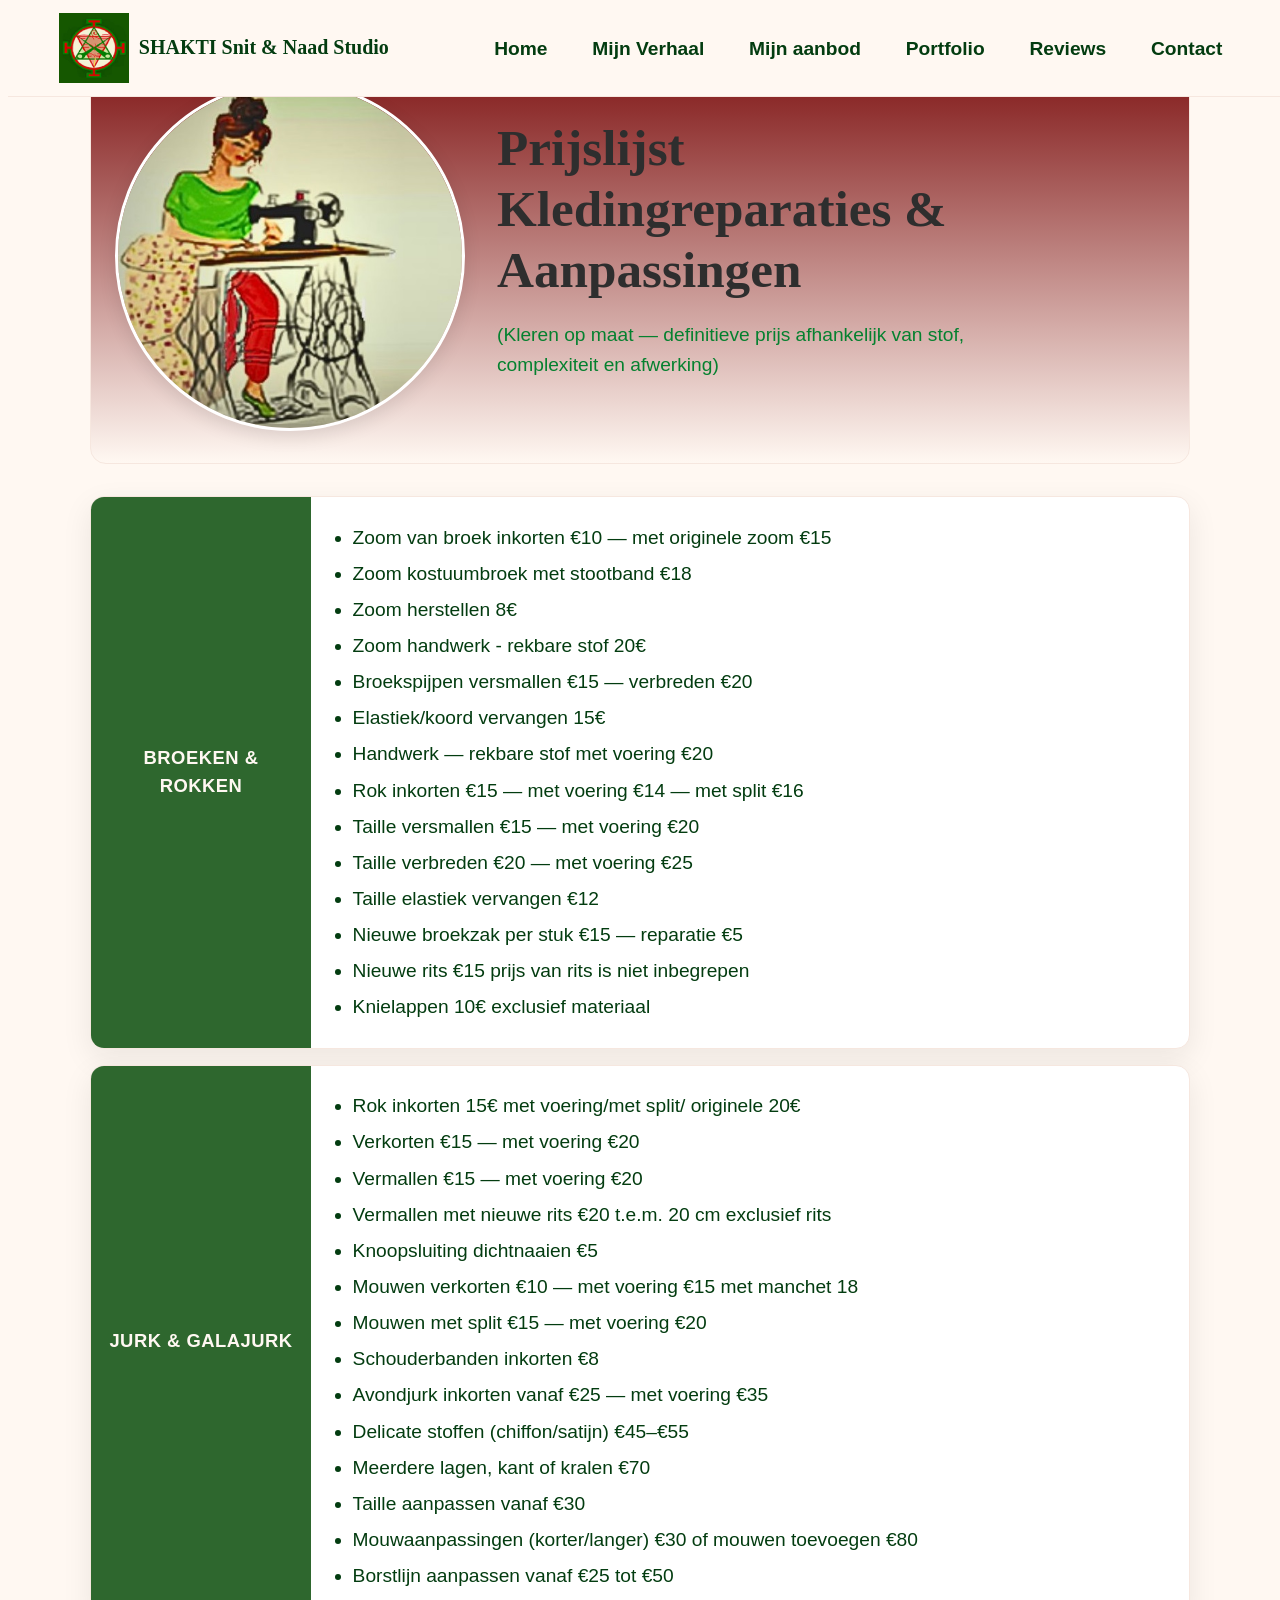
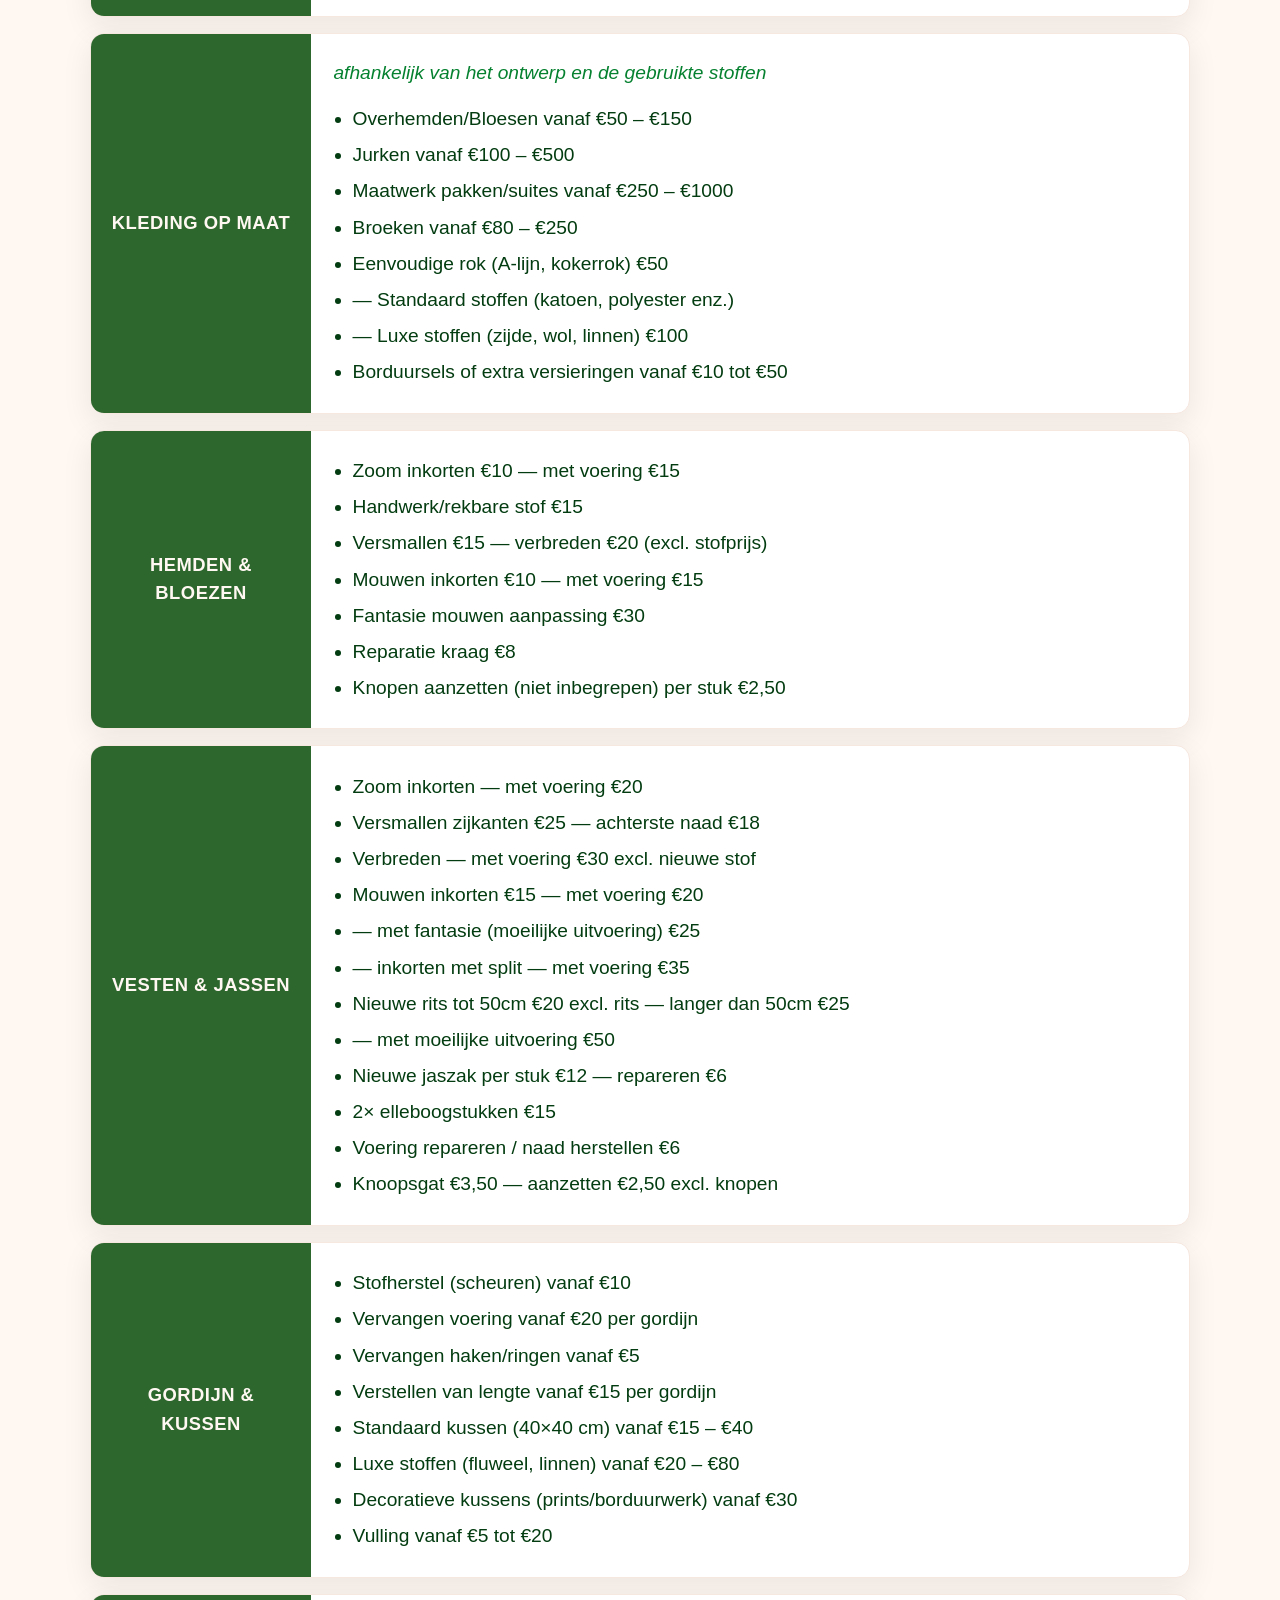
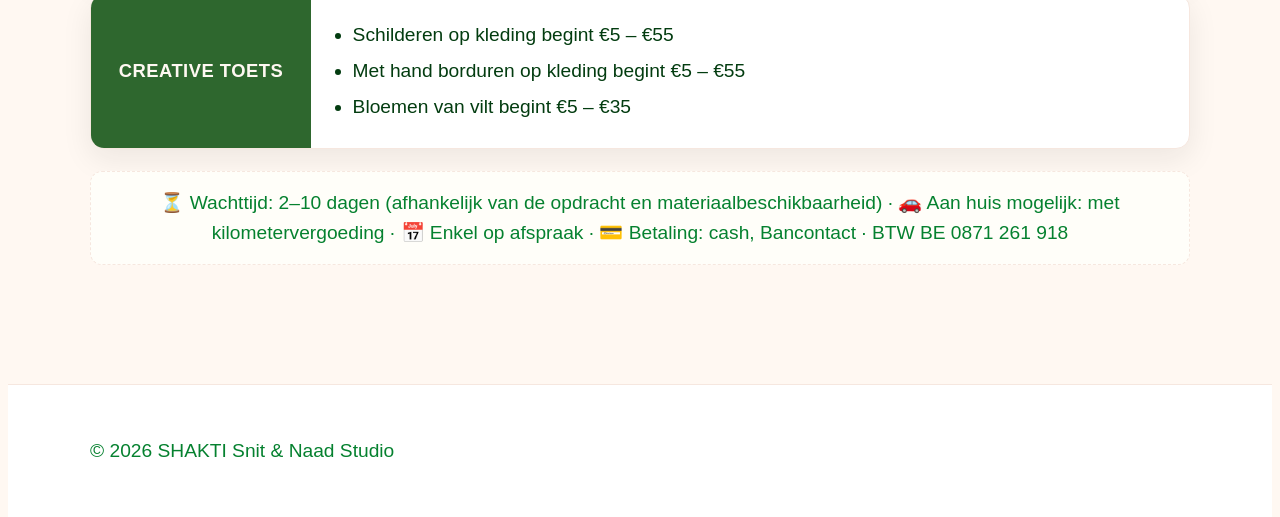
<file: price.html>
<!DOCTYPE html>
<html lang="nl">

<head>
    <meta charset="UTF-8" />
    <meta name="viewport" content="width=device-width, initial-scale=1" />
    <title>Prijslijst — SHAKTI Snit & Naad Studio</title>
    <link rel="stylesheet" href="css/styles.css" />
    <link rel="icon" href="assets/icons/favicon.svg" type="image/svg+xml">
</head>

<body class="price-page">




    <header class="site-header" id="top">
        <a class="brand" href="index.html" aria-label="Naar boven">
            <img src="assets/icons/logo.jpg" alt="" class="brand__logo" width="70" height="70">
            <span class="brand__name">SHAKTI Snit &amp; Naad Studio</span>
        </a>
        <nav class="nav" aria-label="Hoofdmenu">
            <button class="nav__toggle" aria-expanded="false" aria-controls="menu">Menu</button>
            <ul class="nav__list" id="menu">
                <li><a href="index.html">Home</a></li>
                <li><a href="verhaal.html">Mijn Verhaal</a></li>
                <li><a href="index.html#services">Mijn aanbod</a></li>
                <li><a href="index.html#portfolio">Portfolio</a></li>

                <li><a href="index.html#reviews">Reviews</a></li>
                <li><a href="index.html#contact">Contact</a></li>
            </ul>
        </nav>
    </header>

    <main class="section">
        <div class="container">

            <!-- Title block like your photo (soft gradient) -->
            <div class="price-title">
                <img src="assets/img/pop.jpg" alt="Naaiatelier illustratie" class="price-title__img">
                <div class="price-title__text">
                    <h1>Prijslijst<br>Kledingreparaties &amp; Aanpassingen</h1>
                    <p class="muted">(Kleren op maat — definitieve prijs afhankelijk van stof, complexiteit en
                        afwerking)</p>
                </div>
            </div>




            <!-- Section blocks styled to match the sidebar look -->
            <section class="price-block">
                <div class="price-label">BROEKEN &amp; ROKKEN</div>
                <div class="price-content" id="broeken">
                    <ul>
                        <li>Zoom van broek inkorten €10 — met originele zoom €15</li>
                        <li>Zoom kostuumbroek met stootband €18</li>
                        <li>Zoom herstellen 8€</li>
                        <li>Zoom handwerk - rekbare stof 20€</li>
                        <li>Broekspijpen versmallen €15 — verbreden €20</li>
                        <li>Elastiek/koord vervangen 15€</li>
                        <li>Handwerk — rekbare stof met voering €20</li>
                        <li>Rok inkorten €15 — met voering €14 — met split €16</li>
                        <li>Taille versmallen €15 — met voering €20</li>
                        <li>Taille verbreden €20 — met voering €25</li>
                        <li>Taille elastiek vervangen €12</li>
                        <li>Nieuwe broekzak per stuk €15 — reparatie €5</li>
                        <li>Nieuwe rits €15 prijs van rits is niet inbegrepen</li>
                        <li>Knielappen 10€ exclusief materiaal</li>
                    </ul>
                </div>
            </section>

            <section class="price-block" id="jurken">
                <div class="price-label">JURK &amp; GALAJURK</div>
                <div class="price-content">
                    <ul>

                        <li>Rok inkorten 15€ met voering/met split/ originele 20€</li>
                        <li>Verkorten €15 — met voering €20</li>
                        <li>Vermallen €15 — met voering €20</li>
                        <li>Vermallen met nieuwe rits €20 t.e.m. 20 cm exclusief rits</li>
                        <li>Knoopsluiting dichtnaaien €5</li>
                        <li>Mouwen verkorten €10 — met voering €15 met manchet 18</li>
                        <li>Mouwen met split €15 — met voering €20</li>
                        <li>Schouderbanden inkorten €8</li>
                        <li>Avondjurk inkorten vanaf €25 — met voering €35</li>
                        <li>Delicate stoffen (chiffon/satijn) €45–€55</li>
                        <li>Meerdere lagen, kant of kralen €70</li>
                        <li>Taille aanpassen vanaf €30</li>
                        <li>Mouwaanpassingen (korter/langer) €30 of mouwen toevoegen €80</li>
                        <li>Borstlijn aanpassen vanaf €25 tot €50</li>
                    </ul>
                </div>
            </section>

            <section class="price-block" id="opmaat">
                <div class="price-label">KLEDING OP MAAT</div>
                <div class="price-content">
                    <p class="muted side-note">afhankelijk van het ontwerp en de gebruikte stoffen</p>
                    <ul>
                        <li>Overhemden/Bloesen vanaf €50 – €150</li>
                        <li>Jurken vanaf €100 – €500</li>
                        <li>Maatwerk pakken/suites vanaf €250 – €1000</li>
                        <li>Broeken vanaf €80 – €250</li>
                        <li>Eenvoudige rok (A-lijn, kokerrok) €50</li>
                        <li>— Standaard stoffen (katoen, polyester enz.)</li>
                        <li>— Luxe stoffen (zijde, wol, linnen) €100</li>
                        <li>Borduursels of extra versieringen vanaf €10 tot €50</li>
                    </ul>
                </div>
            </section>

            <section class="price-block" id="hemden">
                <div class="price-label">HEMDEN &amp; BLOEZEN</div>
                <div class="price-content">
                    <ul>
                        <li>Zoom inkorten €10 — met voering €15</li>
                        <li>Handwerk/rekbare stof €15</li>
                        <li>Versmallen €15 — verbreden €20 (excl. stofprijs)</li>
                        <li>Mouwen inkorten €10 — met voering €15</li>
                        <li>Fantasie mouwen aanpassing €30</li>
                        <li>Reparatie kraag €8</li>
                        <li>Knopen aanzetten (niet inbegrepen) per stuk €2,50</li>
                    </ul>
                </div>
            </section>

            <section class="price-block" id="vesten">
                <div class="price-label">VESTEN &amp; JASSEN</div>
                <div class="price-content">
                    <ul>
                        <li>Zoom inkorten — met voering €20</li>
                        <li>Versmallen zijkanten €25 — achterste naad €18</li>
                        <li>Verbreden — met voering €30 excl. nieuwe stof</li>
                        <li>Mouwen inkorten €15 — met voering €20</li>
                        <li>— met fantasie (moeilijke uitvoering) €25</li>
                        <li>— inkorten met split — met voering €35</li>
                        <li>Nieuwe rits tot 50cm €20 excl. rits — langer dan 50cm €25</li>
                        <li>— met moeilijke uitvoering €50</li>
                        <li>Nieuwe jaszak per stuk €12 — repareren €6</li>
                        <li>2× elleboogstukken €15</li>
                        <li>Voering repareren / naad herstellen €6</li>
                        <li>Knoopsgat €3,50 — aanzetten €2,50 excl. knopen</li>
                    </ul>
                </div>
            </section>

            <section class="price-block" id="gordijnen">
                <div class="price-label">GORDIJN &amp; KUSSEN</div>
                <div class="price-content">
                    <ul>
                        <li>Stofherstel (scheuren) vanaf €10</li>
                        <li>Vervangen voering vanaf €20 per gordijn</li>
                        <li>Vervangen haken/ringen vanaf €5</li>
                        <li>Verstellen van lengte vanaf €15 per gordijn</li>
                        <li>Standaard kussen (40×40 cm) vanaf €15 – €40</li>
                        <li>Luxe stoffen (fluweel, linnen) vanaf €20 – €80</li>
                        <li>Decoratieve kussens (prints/borduurwerk) vanaf €30</li>
                        <li>Vulling vanaf €5 tot €20</li>
                    </ul>
                </div>
            </section>

            <section class="price-block">
                <div class="price-label">CREATIVE TOETS</div>
                <div class="price-content">
                    <ul>
                        <li>Schilderen op kleding begint €5 – €55</li>
                        <li>Met hand borduren op kleding begint €5 – €55</li>
                        <li>Bloemen van vilt begint €5 – €35</li>
                    </ul>
                </div>
            </section>

            <p class="muted foot-note">
                ⏳ Wachttijd: 2–10 dagen (afhankelijk van de opdracht en materiaalbeschikbaarheid) ·
                🚗 Aan huis mogelijk: met kilometervergoeding ·
                📅 Enkel op afspraak ·
                💳 Betaling: cash, Bancontact ·
                BTW BE 0871 261 918
            </p>
        </div>
    </main>

    <footer class="site-footer">
        <div class="container">
            <p class="muted small">© <span id="year"></span> SHAKTI Snit &amp; Naad Studio</p>
        </div>
    </footer>

    <script src="js/script.js" defer></script>
</body>

</html>
</file>
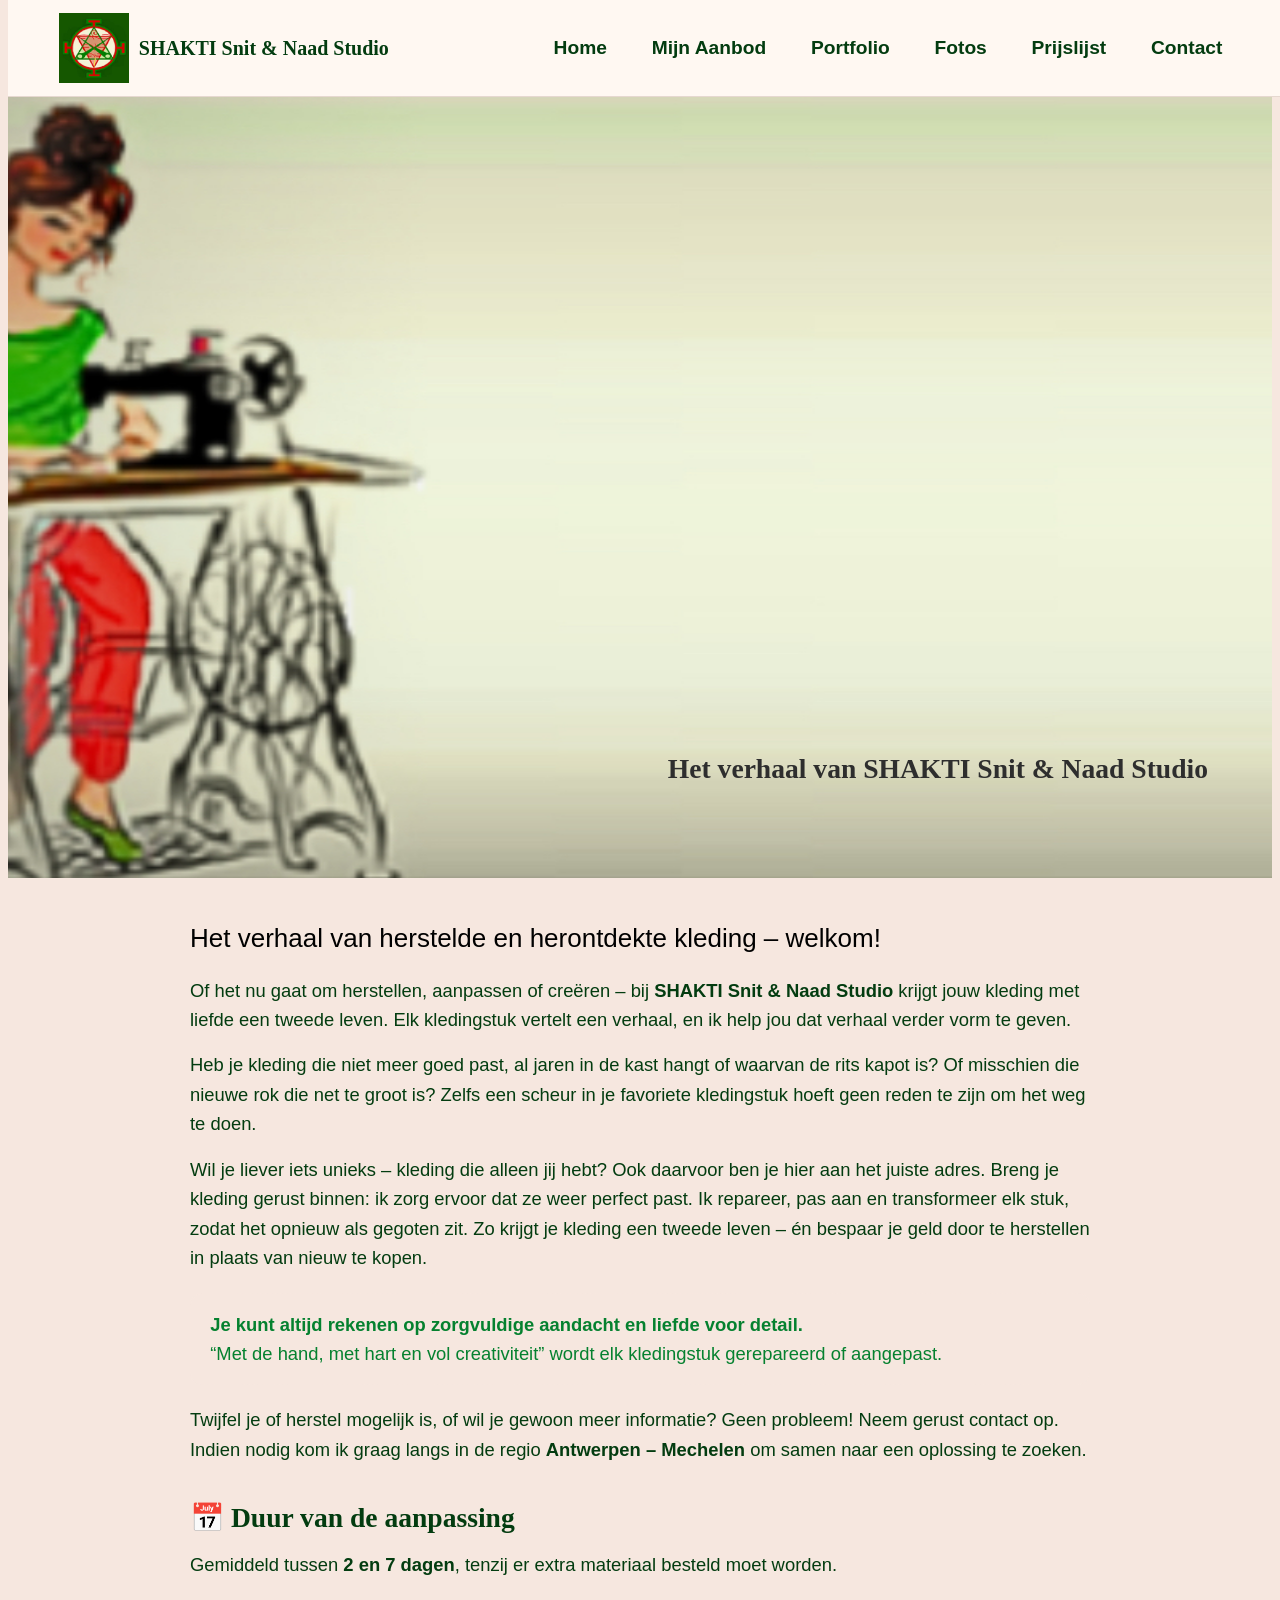
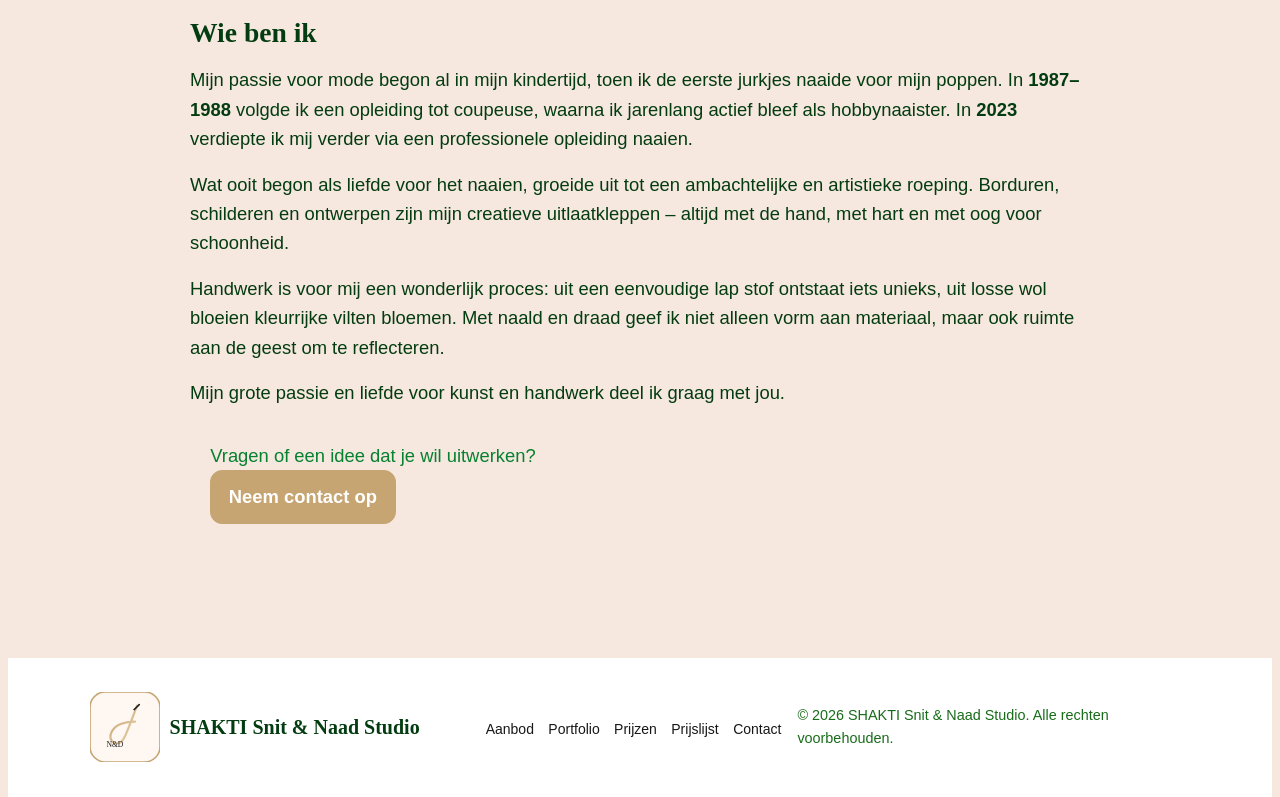
<file: verhaal.html>
<!DOCTYPE html>
<html lang="nl">

<head>
    <meta charset="UTF-8" />
    <meta name="viewport" content="width=device-width, initial-scale=1" />
    <title>Het Verhaal — SHAKTI Snit & Naad Studio</title>
    <link rel="stylesheet" href="css/styles.css" />
    <link rel="icon" href="assets/icons/favicon.svg" type="image/svg+xml">

    <!-- Kleine, lokale typografie-aanpassingen voor deze pagina -->
    <style>
        body {
            font-family: "Gabriola", "Segoe UI", sans-serif;
            color: var(--ink);
            background: #f6e7df;
            line-height: 1.6;
            font-size: 1.15rem;
        }

        .story-hero {
            min-height: 87%;
            display: flex;
            justify-content: flex-end;
            align-items: end;
            padding: 4rem;
            color: #fff;
            background: url("assets/img/verhaal.jpg") center/cover no-repeat;
            margin-top: 95px;

        }


        .story-hero h1 {
            font-family: "Lucida Calligraphy", "Lucida Handwriting", cursive;

        }

        .prose {
            max-width: 900px;
            margin-inline: auto;
        }

        .prose p {
            margin: 0 0 1rem;
        }

        .prose h2 {
            font-family: "Lucida Calligraphy", "Lucida Handwriting", cursive;
            margin: 2rem 0 .6rem;
        }

        .callout {
            /* background: rgb(249, 224, 211); */
            border: 1px dashed var(--pale);
            border-radius: 12px;
            padding: 1rem 1.2rem;
            color: var(--ink-2);
            margin: 1.25rem 0;
        }

        .quote {


            color: black;
            font-size: 26px;
        }
    </style>
</head>

<body class="story">
    <!-- Header (zelfde structuur als je site) -->
    <header class="site-header" id="top">
        <a class="brand" href="index.html" aria-label="Terug naar home">
            <img src="assets/icons/logo.jpg" alt="" class="brand__logo" width="70" height="70">
            <span class="brand__name">SHAKTI Snit &amp; Naad Studio</span>
        </a>
        <nav class="nav" aria-label="Hoofdmenu">
            <button class="nav__toggle" aria-expanded="false" aria-controls="menu">Menu</button>
            <ul class="nav__list" id="menu">
                <li><a href="index.html">Home</a></li>

                <li><a href="index.html#services">Mijn Aanbod</a></li>
                <li><a href="index.html#portfolio">Portfolio</a></li>
                <li><a href="index.html#fotos">Fotos</a></li>
                <li><a href="price.html">Prijslijst</a></li>
                <li><a href="index.html#contact">Contact</a></li>
            </ul>
        </nav>
    </header>

    <!-- Hero / banner voor het verhaal -->
    <section class="story-hero">
        <h1>Het verhaal van SHAKTI Snit &amp; Naad Studio</h1>
    </section>

    <main class="section">
        <div class="container prose">

            <p class="quote">Het verhaal van herstelde en herontdekte kleding – welkom!</p>

            <p>
                Of het nu gaat om herstellen, aanpassen of creëren – bij <strong>SHAKTI Snit &amp; Naad Studio</strong>
                krijgt jouw kleding met liefde een tweede leven. Elk kledingstuk vertelt een verhaal, en ik help jou dat
                verhaal
                verder vorm te geven.
            </p>

            <p>
                Heb je kleding die niet meer goed past, al jaren in de kast hangt of waarvan de rits kapot is?
                Of misschien die nieuwe rok die net te groot is? Zelfs een scheur in je favoriete kledingstuk hoeft geen
                reden
                te zijn om het weg te doen.
            </p>

            <p>
                Wil je liever iets unieks – kleding die alleen jij hebt? Ook daarvoor ben je hier aan het juiste adres.
                Breng je kleding gerust binnen: ik zorg ervoor dat ze weer perfect past. Ik repareer, pas aan en
                transformeer
                elk stuk, zodat het opnieuw als gegoten zit. Zo krijgt je kleding een tweede leven – én bespaar je geld
                door te
                herstellen in plaats van nieuw te kopen.
            </p>

            <div class="callout">
                <strong>Je kunt altijd rekenen op zorgvuldige aandacht en liefde voor detail.</strong><br>
                “Met de hand, met hart en vol creativiteit” wordt elk kledingstuk gerepareerd of aangepast.
            </div>

            <p>
                Twijfel je of herstel mogelijk is, of wil je gewoon meer informatie? Geen probleem!
                Neem gerust contact op. Indien nodig kom ik graag langs in de regio <strong>Antwerpen –
                    Mechelen</strong> om samen
                naar een oplossing te zoeken.
            </p>

            <h2>📅 Duur van de aanpassing</h2>
            <p>Gemiddeld tussen <strong>2 en 7 dagen</strong>, tenzij er extra materiaal besteld moet worden.</p>

            <h2>Wie ben ik</h2>
            <p>
                Mijn passie voor mode begon al in mijn kindertijd, toen ik de eerste jurkjes naaide voor mijn poppen.
                In <strong>1987–1988</strong> volgde ik een opleiding tot coupeuse, waarna ik jarenlang actief bleef als
                hobbynaaister.
                In <strong>2023</strong> verdiepte ik mij verder via een professionele opleiding naaien.
            </p>
            <p>
                Wat ooit begon als liefde voor het naaien, groeide uit tot een ambachtelijke en artistieke roeping.
                Borduren, schilderen en ontwerpen zijn mijn creatieve uitlaatkleppen – altijd met de hand, met hart en
                met oog
                voor schoonheid.
            </p>
            <p>
                Handwerk is voor mij een wonderlijk proces: uit een eenvoudige lap stof ontstaat iets unieks,
                uit losse wol bloeien kleurrijke vilten bloemen. Met naald en draad geef ik niet alleen vorm aan
                materiaal,
                maar ook ruimte aan de geest om te reflecteren.
            </p>
            <p>
                Mijn grote passie en liefde voor kunst en handwerk deel ik graag met jou.
            </p>

            <p class="callout" id="contact">
                Vragen of een idee dat je wil uitwerken? <br>
                <a class="btn btn--primary" href="index.html#contact">Neem contact op</a>
            </p>

        </div>
    </main>

    <footer class="site-footer">
        <div class="container footer__grid">
            <a class="brand" href="#top">
                <img src="assets/icons/logo.svg" alt="" class="brand__logo" width="32" height="32">
                <span class="brand__name">SHAKTI Snit &amp; Naad Studio</span>
            </a>
            <nav aria-label="Voettekst">
                <ul class="footer__links">
                    <li><a href="index.html#services">Aanbod</a></li>
                    <li><a href="index.html#portfolio">Portfolio</a></li>
                    <li><a href="index.html#pricing">Prijzen</a></li>
                    <li><a href="price.html">Prijslijst</a></li>
                    <li><a href="index.html#contact">Contact</a></li>
                </ul>
            </nav>
            <p class="muted small">© <span id="year"></span> SHAKTI Snit &amp; Naad Studio. Alle rechten voorbehouden.
            </p>
        </div>
    </footer>

    <script src="js/script.js" defer></script>
</body>

</html>
</file>
<file: css/styles.css>
/* Merk: Naald & Draad
   Kleuren: antraciet #1f1f1f, crème #fff8f2, poeder #f6e7df, accent (goud) #c6a572
   Fonts: Playfair Display (koppen), Inter (tekst)
*/
:root {
  --bg: #fff8f2;
  --surface: #ffffff;
  --ink: #033c10;
  --ink-2: #05812f;
  --muted: #186c19;
  --pale: #f6e7df;
  --accent: #c6a572;
  --ring: rgba(198, 165, 114, 0.45);
  --radius: 14px;
  --shadow: 0 10px 30px rgba(31, 31, 31, 0.08);
}

/* ===== TYPOGRAFIE AANPASSING ===== */

/* Standaard bodytekst: Gabriola */
body {
  font-family: "Gabriola", "Segoe UI", sans-serif;
  color: var(--ink);
  background: #fff8f2;

  font-size: 20px;
}

/* Titels: Lucida Calligraphy */
h1,
h2,
h3,
.section__title,
.brand__name {
  font-family: "Lucida Calligraphy", "Lucida Handwriting", cursive;
}

/* Knoppen, kleine tekst en lijstjes gebruiken ook Gabriola */
p,
li,
a,
button,
input,
textarea {
  font-family: "Gabriola", "Segoe UI", sans-serif;
}

/* Extra elegantie: licht cursieve stijl voor citaten */
blockquote {
  font-family: "Lucida Calligraphy", cursive;
  font-style: italic;
}

/* Maak titels iets zachter van kleur en groter */
h1,
.section__title {
  color: #2e2e2e;
}

* {
  box-sizing: border-box;
}
html,
body {
  height: 100%;
}
html {
  scroll-behavior: smooth;
}

.container {
  width: min(1100px, 92%);
  margin-inline: auto;
}

.site-header {
  position: fixed;
  width: 100%;
  top: 0;
  z-index: 50;
  /* backdrop-filter: saturate(1.2) blur(10px); */
  background: #fff8f2;
  border-bottom: 1px solid color-mix(in oklab, var(--pale), #000 5%);
  display: flex;
  align-items: center;
  justify-content: space-between;
  padding: 0.8rem 4vw;
}
.brand {
  display: flex;
  align-items: center;
  gap: 0.6rem;
  text-decoration: none;
  color: inherit;
  font-weight: 600;
}
.brand__name {
  font-size: 20px;
  padding-right: 50px;
}

.nav__toggle {
  display: none;
}
.nav__list {
  display: flex;
  gap: 1rem;
  list-style: none;
  margin: 0;
  padding: 0;
}
.nav__list a {
  padding: 0.6rem 0.9rem;
  border-radius: 10px;
  text-decoration: none;
  color: var(--ink);
}
.nav__list a:hover,
.nav__list a:focus-visible {
  background: var(--pale);
  outline: none;
}

.hero {
  min-height: 87vh;
  background-image: url("../assets/img/logo-banner.jpg"); /* or logo55.png if that’s your file */
  background-size: contain;
  background-color: #fff8f2;
  background-repeat: no-repeat;
  margin-top: 95px;
}

.hero__media img {
  width: 100%;
  height: 100%;
  object-fit: cover;
}

.badges {
  padding: 0.8rem 4vw 0;
}
.badges__list {
  display: flex;
  flex-wrap: wrap;
  gap: 0.6rem;
  list-style: none;
  margin: 0;
  padding: 0;
}
.badge {
  display: inline-flex;
  align-items: center;
  gap: 0.5rem;
  background: var(--surface);
  border: 1px solid var(--pale);
  padding: 0.45rem 0.7rem;
  border-radius: 999px;
  color: var(--muted);
}

.section {
  padding: 40px 0;
  padding-bottom: 100px;
}
.section--alt {
  background: #f6e7df;
}
.section__title {
  font-size: 28px;
  margin: 0 0 1.6rem;
}

.grid {
  display: grid;
  gap: 1.2rem;
}
.cards {
  grid-template-columns: repeat(2, 1fr);
}
.card {
  background: var(--surface);
  border: 1px solid color-mix(in oklab, var(--pale), #000 6%);
  border-radius: var(--radius);
  padding: 1.2rem;
  box-shadow: var(--shadow);
}
.card--soft {
  border: 1px solid color-mix(in oklab, var(--pale), #000 3%);
  box-shadow: none;
  background: color-mix(in oklab, var(--surface), #fff8f2 40%);
}

.list-check {
  padding: 0;
  margin: 0.6rem 0 0;
  list-style: none;
}
.list-check li {
  padding-left: 1.4rem;
  position: relative;
  margin: 0.35rem 0;
}
.list-check li::before {
  content: "✓";
  position: absolute;
  left: 0;
  top: 0;
  color: var(--accent);
}

.gallery {
  grid-template-columns: repeat(6, 1fr);
}
.gallery__item {
  border-radius: 12px;
  overflow: hidden;
  border: 1px solid var(--pale);
  box-shadow: var(--shadow);
}
.gallery__item img {
  display: block;
  width: 100%;
  height: 100%;
  object-fit: cover;
  transition: transform 0.4s;
}
.gallery__item:hover img {
  transform: scale(1.05);
}

.pricing {
  display: grid;
  grid-template-columns: repeat(auto-fit, minmax(260px, 1fr));
  gap: 1.5rem;
}

.link-card {
  display: block;
  text-decoration: none;
  color: inherit;
  background: #fff8f2;
  border: 1px solid var(--pale, #eee);
  border-radius: 14px;
  padding: 1.5rem;
  text-align: center;
  box-shadow: 0 2px 10px rgba(0, 0, 0, 0.05);
  transition:
    transform 0.25s ease,
    box-shadow 0.25s ease;
}

.link-card:hover {
  transform: translateY(-4px);
  box-shadow: 0 6px 20px rgba(0, 0, 0, 0.1);
  background: #fffaf4;
}

.link-card h3 {
  font-size: 1.2rem;
  margin-bottom: 0.4rem;
}

.link-card .price {
  color: #b55;
  font-weight: 600;
  margin-bottom: 0.4rem;
}

.link-card p.small {
  color: #777;
}

/* .price-item {
  background: var(--surface);
  border: 1px solid var(--pale);
  padding: 1rem;
  border-radius: 12px;
  text-align: center;
}
.price {
  font-size: 1.35rem;
  font-weight: 700;
  color: var(--accent);
  margin: 0.4rem 0 0;
} */

.reviews {
  display: grid;
  grid-template-columns: repeat(3, 1fr);
  gap: 1rem;
}
.review {
  background: var(--surface);
  border: 1px solid var(--pale);
  border-radius: 12px;
  padding: 1rem;
}
.review blockquote {
  margin: 0 0 0.6rem;
  font-family: "Playfair Display", serif;
}

.contact {
  display: grid;
  grid-template-columns: 1fr 1fr;
  gap: 1.2rem;
}
.contact-auto-img {
  display: block;
  width: 100%;
  max-width: 520px;
  margin: 1.5rem auto 0;
  border-radius: 14px;
  border: 1px solid var(--pale);
  box-shadow: var(--shadow);
  object-fit: cover;
}
.form {
  display: grid;
  gap: 0.8rem;
  background: var(--surface);
  border: 1px solid var(--pale);
  padding: 1rem;
  border-radius: 12px;
  box-shadow: var(--shadow);
}
label {
  display: grid;
  gap: 0.35rem;
  font-weight: 500;
}
input,
textarea {
  border: 1px solid color-mix(in oklab, var(--pale), #000 10%);
  border-radius: 10px;
  padding: 0.7rem 0.85rem;
  font: inherit;
  background: #fff;
}
input:focus-visible,
textarea:focus-visible {
  outline: 2px solid var(--ring);
  border-color: var(--accent);
}

.map-embed iframe {
  width: 100%;
  min-height: 320px;
  border: 0;
  border-radius: 12px;
  box-shadow: var(--shadow);
}
.muted {
  color: var(--muted);
}
.small {
  font-size: 0.9rem;
}

.btn {
  display: inline-block;
  padding: 0.7rem 1.1rem;
  border-radius: 12px;
  text-decoration: none;
  font-weight: 600;
  border: 1px solid var(--accent);
}
.btn--primary {
  background: var(--accent);
  color: #fff;
  border-color: var(--accent);
}
.btn--primary:hover {
  filter: brightness(0.96);
}
.btn--ghost {
  background: transparent;
  color: var(--ink);
  border-color: var(--pale);
}
.btn--ghost:hover {
  background: var(--pale);
}

.site-footer {
  padding: 2rem 0;
  background: #fff;
  border-top: 1px solid var(--pale);
  /* font-size: 16px; */
}
.footer__grid {
  display: grid;
  grid-template-columns: auto 1fr auto;
  align-items: center;
  gap: 1rem;
}
.footer__links {
  display: flex;
  gap: 0.9rem;
  list-style: none;
  margin: 0;
  padding: 0;
}
.footer__links a {
  color: rgb(23, 23, 23);
  text-decoration: none;
  font-size: 14px;
}

.to-top {
  position: fixed;
  right: 1rem;
  bottom: 1rem;
  width: 42px;
  height: 42px;
  border-radius: 50%;
  border: 1px solid var(--pale);
  background: #fff;
  box-shadow: var(--shadow);
  cursor: pointer;
  display: grid;
  place-items: center;
  opacity: 0;
  transform: translateY(8px);
  transition: 0.3s;
  z-index: 60;
}

/* ===== VIDEO MODAL ===== */
.gallery__video video {
  width: 100%;
  height: 100%;
  object-fit: cover;
  cursor: pointer;
}

.video-modal {
  position: fixed;
  inset: 0;
  z-index: 9999;
  display: none;
}

.video-modal.active {
  display: block;
}

.video-modal__overlay {
  position: absolute;
  inset: 0;
  background: rgba(0, 0, 0, 0.75);
}

.video-modal__content {
  position: relative;
  max-width: 350px;
  margin: 5vh auto;
  background: #000;
  border-radius: 14px;
  overflow: hidden;
  box-shadow: 0 20px 60px rgba(0, 0, 0, 0.4);
  z-index: 1;
}

.video-modal__content video {
  width: 100%;
  height: auto;
  display: block;
}

.video-modal__close {
  position: absolute;
  top: 10px;
  right: 14px;
  font-size: 2rem;
  color: #fff;
  background: none;
  border: none;
  cursor: pointer;
  z-index: 2;
}

/* Mobile */
@media (max-width: 768px) {
  .video-modal__content {
    margin: 10vh 1rem;
  }
}

/* Mobile Nav */
@media (max-width: 640px) {
  .nav__toggle {
    display: block;
    border: 1px solid var(--pale);
    background: #fff;
    border-radius: 10px;
    padding: 0.5rem 0.7rem;
  }
  .nav__list {
    display: none;
    flex-direction: column;
    position: absolute;
    right: 4vw;
    top: 64px;
    background: #fff;
    border: 1px solid var(--pale);
    border-radius: 12px;
    box-shadow: var(--shadow);
    padding: 0.6rem;
    width: 60vw;
    max-width: 320px;
  }
  .nav.is-open .nav__list {
    display: flex;
  }
}

/* Responsive */
@media (max-width: 980px) {
  .hero {
    grid-template-columns: 1fr;
    gap: 1rem;
  }
  .cards {
    grid-template-columns: 1fr 1fr;
  }
  .gallery {
    grid-template-columns: repeat(3, 1fr);
  }
  .pricing {
    grid-template-columns: 1fr 1fr;
  }
  .reviews {
    grid-template-columns: 1fr 1fr;
  }
  .contact {
    grid-template-columns: 1fr;
  }
  .footer__grid {
    grid-template-columns: 1fr;
    text-align: center;
  }
}

/* Reduced motion */
@media (prefers-reduced-motion: reduce) {
  * {
    scroll-behavior: auto;
  }
  .gallery__item img {
    transition: none;
  }
}

/* === Pricing detail page === */
.price-page .site-header {
  border-bottom: 1px solid var(--pale);
}
.price-title {
  text-align: center;
  padding: 2rem 1rem;
  border-radius: 16px;
  margin-bottom: 1.5rem;
  background: linear-gradient(180deg, #c2250a, #fff8f2);
  border: 1px solid var(--pale);
}
.price-title h1 {
  margin: 0.2rem 0 0.6rem;
  /* font-family: "Playfair Display", serif; */
}
.price-photos {
  display: grid;
  grid-template-columns: 1fr 1fr;
  gap: 1rem;
  margin: 1rem 0 2rem;
}
.price-photos img {
  width: 100%;
  height: auto;
  display: block;
  border-radius: 12px;
  box-shadow: 0 8px 22px rgba(0, 0, 0, 0.08);
  border: 1px solid var(--pale);
}

/* Sidebar-look blocks */
.price-block {
  display: grid;
  grid-template-columns: 220px 1fr;
  background: #fff;
  border: 1px solid var(--pale);
  border-radius: 14px;
  overflow: hidden;
  margin: 1rem 0;
  box-shadow: var(--shadow);
}
.price-label {
  background: #2e672e; /* soft mint like your photo */
  color: #060a06;
  font-weight: 700;
  letter-spacing: 0.5px;
  display: flex;
  align-items: center;
  justify-content: center;
  padding: 1rem;
  text-align: center;
  font-variant: small-caps;
}
.price-content {
  padding: 1.2rem 1.4rem;
}
.price-content ul {
  margin: 0;
  padding-left: 1.2rem;
}
.price-content li {
  margin: 0.4rem 0;
}

.side-note {
  margin: 0.3rem 0 1rem;
  font-style: italic;
}

.foot-note {
  margin-top: 1.4rem;
  padding: 1rem 1.2rem;
  text-align: center;
  background: #fffef9;
  border: 1px dashed var(--pale);
  border-radius: 12px;
}

/* Responsive */
@media (max-width: 900px) {
  .price-photos {
    grid-template-columns: 1fr;
  }
  .price-block {
    grid-template-columns: 1fr;
  }
  .price-label {
    justify-content: flex-start;
    padding-left: 1rem;
  }
}

.price-title {
  display: flex;
  align-items: center;
  justify-content: flex-start; /* image + text aligned to the left */
  gap: 2rem;
  flex-wrap: wrap;
  text-align: left;
  padding: 2rem 3rem; /* add more side space for breathing room */
  border-radius: 16px;
  background: linear-gradient(180deg, #7c0f0f, #fff8f2);
  border: 1px solid var(--pale);
  margin-bottom: 2rem;
  position: relative;
}

/* move image close to the left edge */
.price-title__img {
  width: 350px;
  height: 350px;
  border-radius: 50%;
  object-fit: cover;
  box-shadow: 0 6px 18px rgba(0, 0, 0, 0.1);
  border: 3px solid #fff;
  margin-left: -1.5rem; /* pushes image visually towards border */
}

.price-title__text {
  max-width: 520px;
}

.price-title__text h1 {
  margin: 0.2rem 0 0.6rem;
  /* font-family: "Playfair Display", serif; */
  line-height: 1.2;
}

.price-title__text p {
  font-size: 0.95rem;
  color: var(--muted);
}

/* Responsive */
@media (max-width: 768px) {
  .price-title {
    flex-direction: column;
    align-items: center;
    text-align: center;
    padding: 1.5rem;
  }

  .price-title__img {
    margin-left: 0; /* reset on mobile */
  }

  .price-title__text {
    max-width: 90%;
  }
}

/* === DEFINITIEVE AANPASSINGEN NA CONTROLE === */
html {
  scroll-padding-top: 105px;
}

body {
  line-height: 1.55;
  overflow-x: hidden;
}

.site-header {
  min-height: 95px;
  gap: 1rem;
}

.brand__logo {
  flex: 0 0 auto;
  width: 70px;
  height: 70px;
  object-fit: contain;
}

.brand__name {
  white-space: nowrap;
}

.nav__list {
  align-items: center;
}

.nav__list a {
  color: var(--ink);
  font-size: 1.2rem;
  font-weight: 700;
  text-decoration: none;
}

.hero,
.story-hero {
  margin-top: 95px;
}

.gallery__item,
.photos-grid img {
  min-height: 145px;
}

.photos-grid {
  display: grid;
  grid-template-columns: repeat(6, minmax(0, 1fr));
  gap: 1.2rem;
}

.photos-grid img {
  display: block;
  width: 100%;
  aspect-ratio: 1 / 1;
  object-fit: cover;
  border-radius: 12px;
  border: 1px solid var(--pale);
  box-shadow: var(--shadow);
  background: #fff;
}

.contact__details a[href^="tel"] {
  text-decoration: none;
  color: var(--ink-2);
}

#pricing .muted,
#pricing .small,
.price-page p,
.price-content p,
.price-title__text p,
.foot-note,
.side-note {
  color: var(--ink-2);
}

#pricing p,
.price-page p,
.price-content,
.price-content li {
  font-size: 1.2rem;
}

.price-content li {
  line-height: 1.55;
}

.price-label {
  font-size: 1.15rem;
  color: #fff8f2;
}

.price-title__text h1 {
  font-size: clamp(2rem, 4vw, 3.4rem);
}

@media (max-width: 1180px) {
  .site-header {
    padding-inline: 3vw;
  }

  .brand__name {
    font-size: 18px;
    padding-right: 0;
  }

  .nav__list {
    gap: 0.2rem;
  }

  .nav__list a {
    font-size: 1.05rem;
    padding: 0.55rem 0.55rem;
  }
}

@media (max-width: 980px) {
  .nav__toggle {
    display: block;
    border: 1px solid var(--pale);
    background: #fff;
    border-radius: 10px;
    padding: 0.5rem 0.7rem;
    color: var(--ink);
    font-weight: 700;
  }

  .nav__list {
    display: none;
    flex-direction: column;
    align-items: stretch;
    position: absolute;
    right: 4vw;
    top: 82px;
    background: #fff;
    border: 1px solid var(--pale);
    border-radius: 12px;
    box-shadow: var(--shadow);
    padding: 0.6rem;
    width: min(76vw, 340px);
  }

  .nav.is-open .nav__list {
    display: flex;
  }

  .photos-grid,
  .gallery {
    grid-template-columns: repeat(3, minmax(0, 1fr));
  }

  .contact,
  .footer__grid {
    grid-template-columns: 1fr;
  }
}

@media (max-width: 640px) {
  html {
    scroll-padding-top: 92px;
  }

  .site-header {
    min-height: 82px;
    padding-inline: 4vw;
  }

  .brand__logo {
    width: 58px;
    height: 58px;
  }

  .brand__name {
    font-size: 17px;
    white-space: normal;
  }

  .hero,
  .story-hero {
    margin-top: 82px;
  }

  .story-hero {
    min-height: 70vh;
    padding: 2rem 1rem;
  }

  .story-hero h1 {
    font-size: 1.8rem;
    line-height: 1.25;
  }

  .nav__list {
    top: 74px;
  }

  .photos-grid,
  .gallery {
    grid-template-columns: repeat(2, minmax(0, 1fr));
  }

  .cards,
  .pricing,
  .reviews {
    grid-template-columns: 1fr;
  }

  .price-title__img {
    width: 240px;
    height: 240px;
  }
}
</file>
